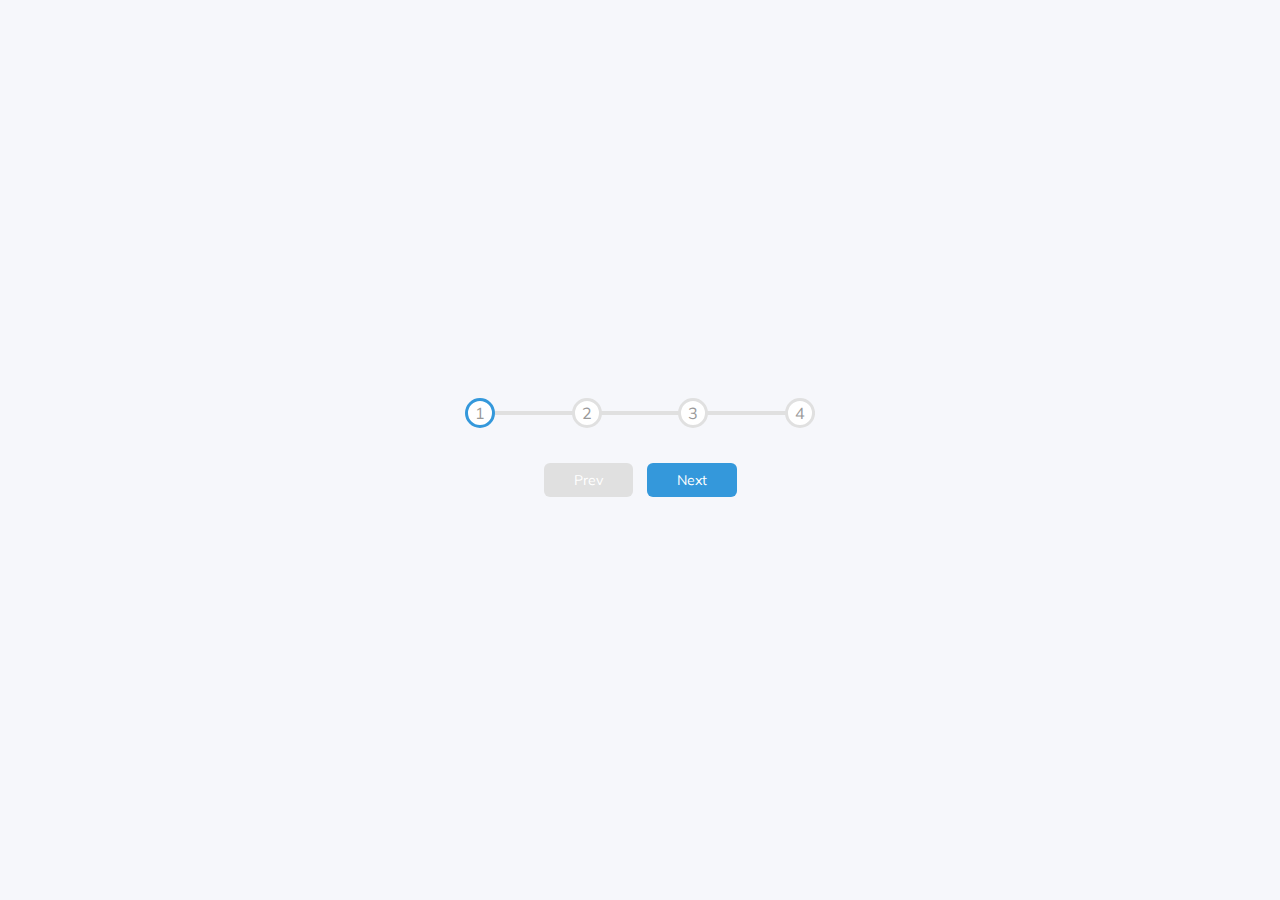
<file: progress_steps/index.html>
<!DOCTYPE html>
<html lang="en">
  <head>
    <meta charset="UTF-8" />
    <meta http-equiv="X-UA-Compatible" content="IE=edge" />
    <meta name="viewport" content="width=device-width, initial-scale=1.0" />
    <!--<link rel="stylesheet"
    href="https://cdnjs.cloudflare.com/ajax/libs/font-awesome/5.15.1/css/all.min.css"
    integrity="sha512-+4zCK9k+qNFUR5X+cKL9EIR+Z0htIloNl9GIKS57V1MyNsYpYcUrUeQc9vNfzsWfV28IaLL3i96P9sdNyeRssA=="
    crossorigin="anonymous" /> -->
    <link rel="stylesheet" href="style.css" />
    <title>Progress Steps</title>
  </head>
  <body>
    <div class="container">
      <div class="progress-container">
        <div class="progress" id="progress"></div>
        <div class="circle active">1</div>
        <div class="circle">2</div>
        <div class="circle">3</div>
        <div class="circle">4</div>
      </div>

      <button class="btn" id="prev" disabled>Prev</button>
      <button class="btn" id="next">Next</button>
    </div>
    <script src="script.js"></script>
  </body>
</html>
</file>
<file: progress_steps/style.css>
@import url("https://fonts.googleapis.com/css2?family=Muli&display=swap");

:root {
  --line-border-fill: #3498db;
  --line-border-empty: #e0e0e0;

}

* {
  box-sizing: border-box;
}

body {
  background-color: #f6f7fb;;
  font-family: "Muli", sans-serif;
  display: flex;
  align-items: center;
  justify-content: center;
  height: 100vh;
  overflow: hidden;
  margin: 0;
}

.container {
  text-align: center;;
}

.progress-container {
  display: flex;
  justify-content: space-between;
  position: relative;
  margin-bottom: 30px;
  max-width: 100%;
  width: 350px;
}

.progress-container::before {
  content: " ";
  background-color: var(--line-border-empty);
  position: absolute;
  top: 50%;
  left: 0;
  transform: translateY(-50%);
  height: 4px;
  width: 100%;
  z-index: -1;
}

.progress {
  background-color: var(--line-border-fill);
  position: absolute;
  top: 50%;
  left: 0;
  transform: translateY(-50%);
  height: 4px;
  width: 0%;
  z-index: -1;
  transition: 0.4s ease;
}

.circle {
  background-color: #fff;
  color: #999;
  border-radius: 50%;
  height: 30px;
  width: 30px;
  display: flex;
  align-items: center;
  justify-content: center;
  border: 3px solid var(--line-border-empty);
  transition: .4s ease;
}

.circle.active {
  border-color: var(--line-border-fill);
}

.btn {
  background-color: var(--line-border-fill);
  color: #fff;
  border: 0;
  border-radius: 6px;
  cursor: pointer;
  font-family: inherit;
  padding: 8px 30px;
  margin: 5px;
  font-size: 14px;
}

.btn:active{
  transform: scale(0.98);
}

.btn:focus{
  outline: 0;
}

.btn:disabled {
  background-color: var(--line-border-empty);
  cursor: not-allowed;
}
</file>
